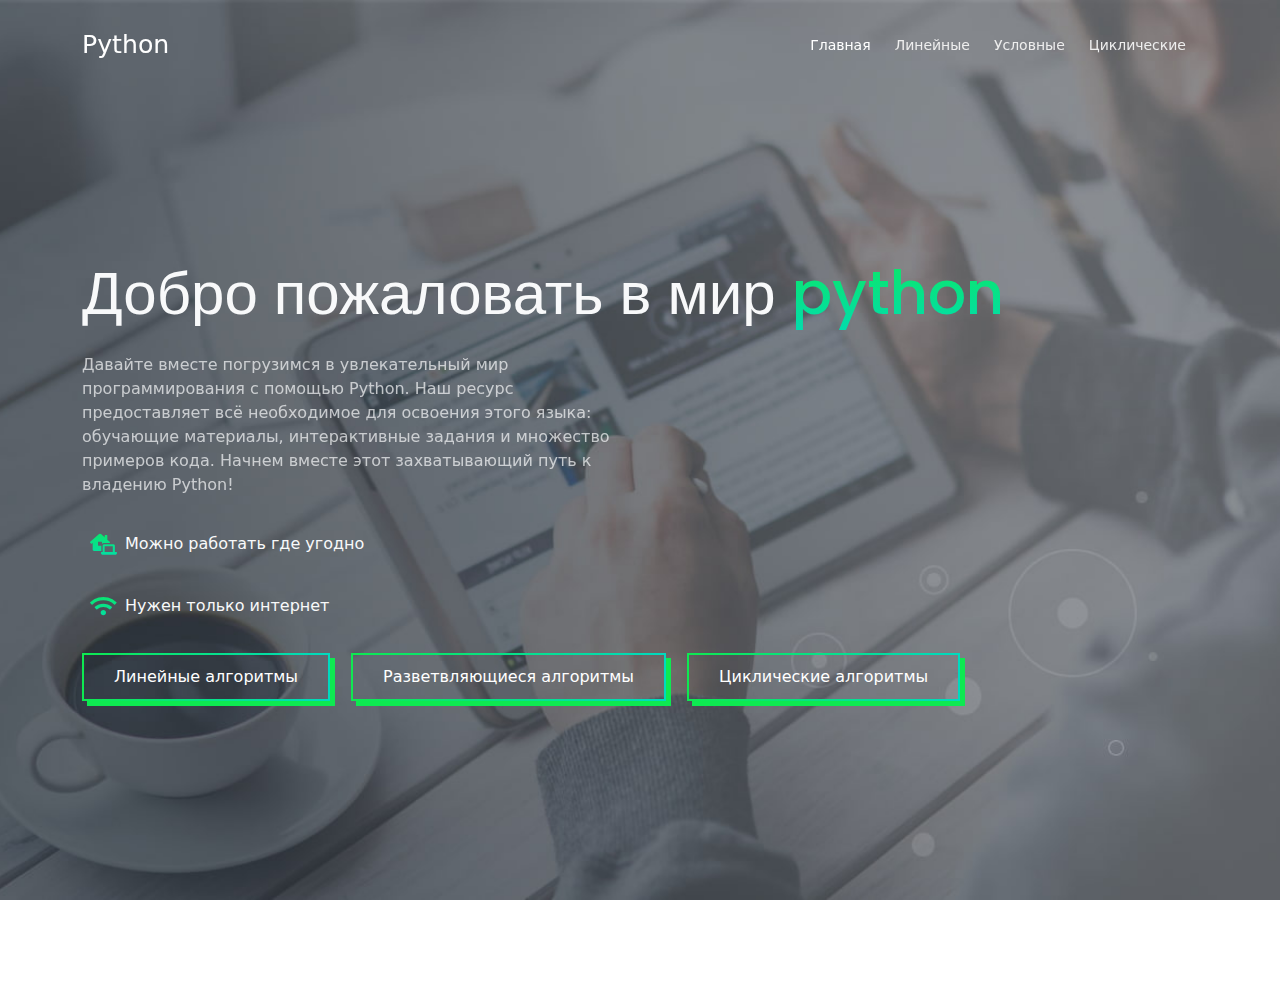
<file: index.html>
<!DOCTYPE html>
<html lang="en">
<head>
    <meta charset="UTF-8">
    <meta name="viewport" content="width=device-width, initial-scale=1, shrink-to-fit=no">


    <!-- Webpage Title -->
    <title>Изучение Python</title>

    <!-- Styles -->
    <link href="https://fonts.googleapis.com/css2?family=Poppins:wght@400;500;700&display=swap" rel="stylesheet">
    <link href="./css/bootstrap.min.css" rel="stylesheet">
    <link href="./css/fontawesome-all.min.css" rel="stylesheet">
    <link href="./css/aos.min.css" rel="stylesheet">
    <link href="./css/swiper.css" rel="stylesheet">
    <link href="./css/style.css" rel="stylesheet">

    <!-- Favicon -->
    <link rel="icon" type="image/png" href="icon.svg" />
</head>
<body>
    
    <!-- Navigation -->
    <nav id="navbar" class="navbar navbar-expand-lg fixed-top navbar-dark" aria-label="Main navigation">
        <div class="container">

            <!-- Image Logo -->
            <!-- <a class="navbar-brand logo-image" href="index.html"><img src="images/logo.svg" alt="alternative"></a> -->

            <!-- Text Logo - Use this if you don't have a graphic logo -->
            <a class="navbar-brand logo-text" href="index.html">Python</a>

            <button class="navbar-toggler p-0 border-0" type="button" id="navbarSideCollapse" aria-label="Toggle navigation">
                <span class="navbar-toggler-icon"></span>
            </button>

            <div class="navbar-collapse offcanvas-collapse" id="navbarsExampleDefault" >
                <ul class="navbar-nav ms-auto navbar-nav-scroll">
                    <li class="nav-item">
                        <a class="nav-link active" aria-current="page" href="#header">Главная</a>
                    </li>
                    <li class="nav-item">
                        <a class="nav-link" href="linear.html">Линейные</a>
                    </li>
                    <li class="nav-item">
                        <a class="nav-link" href="condition.html">Условные</a>
                    </li>
                    <li class="nav-item">
                        <a class="nav-link" href="cyclic.html">Циклические</a>
                    </li>
                </ul>

            </div> <!-- end of navbar-collapse -->
        </div> <!-- end of container -->
    </nav> <!-- end of navbar -->
    <!-- end of navigation -->


    <!-- Home -->
    <section class="home py-5 d-flex align-items-center" id="header">
        <div class="container text-light py-5"  data-aos="fade-right"> 
            <h1 class="headline">Добро пожаловать в мир <span class="home_text">python</span><br></h1>
            <p class="para para-light py-3">Давайте вместе погрузимся в увлекательный мир программирования с помощью Python. Наш ресурс предоставляет всё необходимое для освоения этого языка: обучающие материалы, интерактивные задания и множество примеров кода. Начнем вместе этот захватывающий путь к владению Python!</p>
            <div class="d-flex align-items-center">
                <p class="p-2"><i class="fas fa-laptop-house fa-lg"></i></p>
                <p>Можно работать где угодно</p>  
            </div>
            <div class="d-flex align-items-center">
                <p class="p-2"><i class="fas fa-wifi fa-lg"></i></p>
                <p>Нужен только интернет</p>  
            </div>
            <div class="my-3">
                <a class="btn me-3 mb-3" href="linear.html">Линейные алгоритмы</a>
                <a class="btn me-3 mb-3" href="condition.html">Разветвляющиеся алгоритмы</a>
                <a class="btn mb-3" href="cyclic.html">Циклические алгоритмы</a>
            </div>
        </div> <!-- end of container -->
    </section> <!-- end of home -->

    <!-- Scripts -->
    <script src="./js/bootstrap.min.js"></script><!-- Bootstrap framework -->
    <script src="./js/purecounter.min.js"></script> <!-- Purecounter counter for statistics numbers -->
    <script src="./js/swiper.min.js"></script><!-- Swiper for image and text sliders -->
    <script src="./js/aos.js"></script><!-- AOS on Animation Scroll -->
    <script src="./js/script.js"></script>  <!-- Custom scripts -->
</body>
</html>
</file>
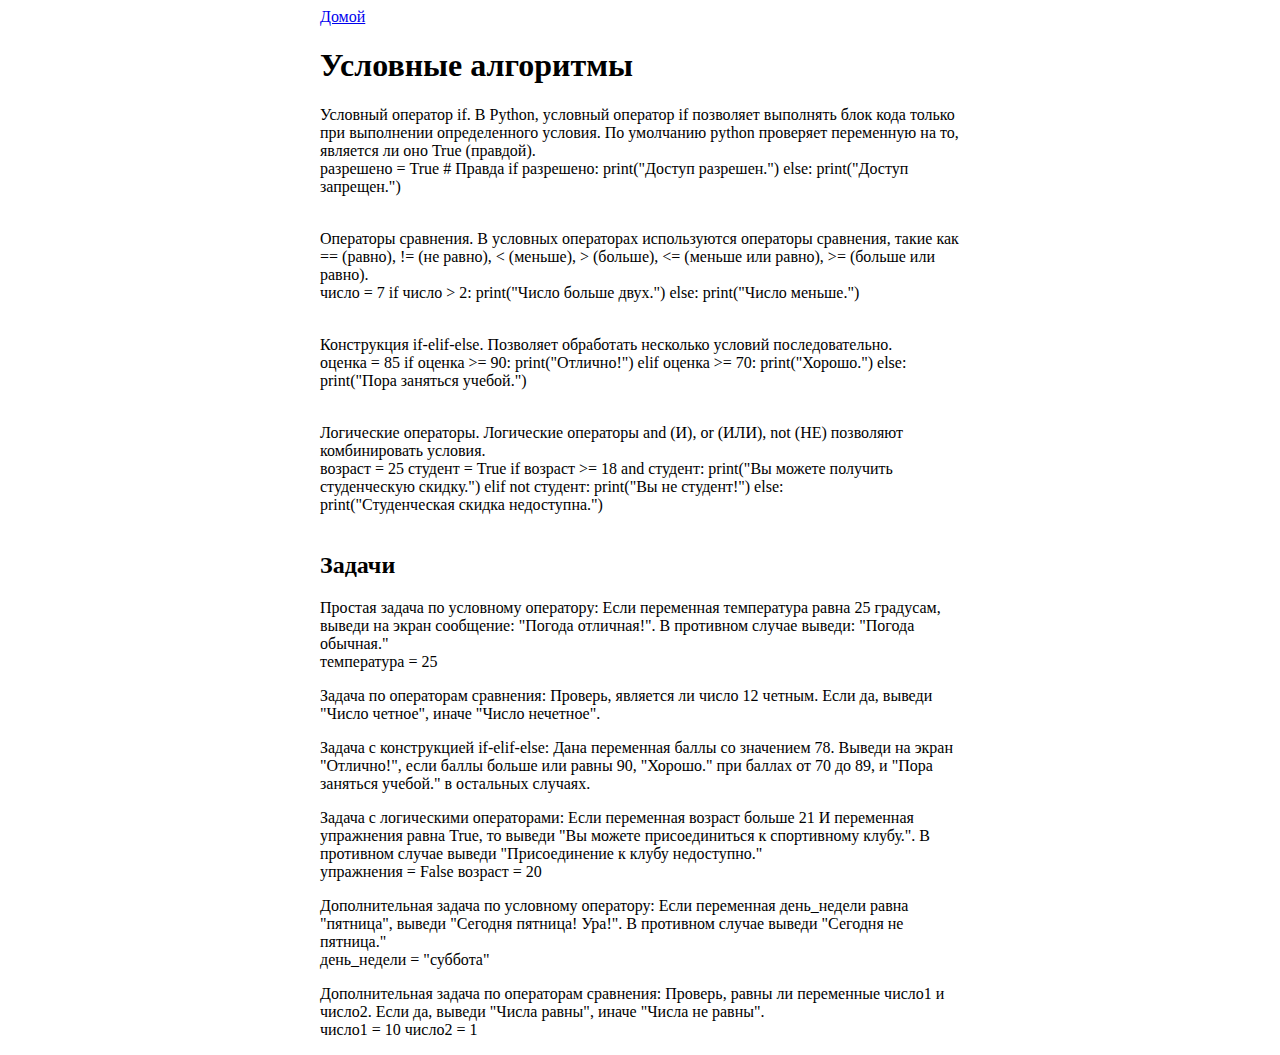
<file: condition.html>
<!DOCTYPE html>
<html lang="en">
	<head>
		<meta charset="utf-8" />
		<meta name="viewport" content="width=device-width,initial-scale=1" />

		<title>Условные алгоритмы</title>

		<link rel="icon" type="image/png" href="icon.svg" />
		<link
			rel="stylesheet"
			href="https://pyscript.net/latest/pyscript.css"
		/>

		<link rel="stylesheet" href="./index.css" />
	</head>
	<body>
		<a href="index.html">Домой</a>
		<h1>Условные алгоритмы</h1>
		<!-- <nav class="navbar" style="background-color: #000000">
			<div class="app-header">
				<a href="/">
					<img src="./logo.png" class="logo" />
				</a>
				<a class="title" href="" style="color: #f0ab3c"
					>PyScript REPL</a
				>
			</div>
		</nav> -->
		<section class="pyscript">
			Условный оператор if. В Python, условный оператор if позволяет выполнять блок кода только при выполнении определенного условия. По умолчанию python проверяет переменную на то, является ли оно True (правдой).
			<br />
			<div style="margin-right: 3rem">
				<py-repl id="repl1">
					разрешено = True # Правда
					if разрешено:
						print("Доступ разрешен.")
					else:
						print("Доступ запрещен.")					
				</py-repl>
			</div>
			<br />
		</section>

		<section class="pyscript">
			Операторы сравнения.
В условных операторах используются операторы сравнения, такие как == (равно), != (не равно), < (меньше), > (больше), <= (меньше или равно), >= (больше или равно).

			<br />
			<div style="margin-right: 3rem">
				<py-repl id="repl2">
					число = 7
if число > 2:
    print("Число больше двух.")
else:
    print("Число меньше.")



					
				</py-repl>
			</div>
			<br />
		</section>

		<section class="pyscript">
			Конструкция if-elif-else.
Позволяет обработать несколько условий последовательно.

			<br />
			<div style="margin-right: 3rem">
				<py-repl id="repl3">
					оценка = 85
if оценка >= 90:
    print("Отлично!")
elif оценка >= 70:
    print("Хорошо.")
else:
    print("Пора заняться учебой.")

				</py-repl>
			</div>
			<br />
		</section>


		<section class="pyscript">
			Логические операторы.
Логические операторы and (И), or (ИЛИ), not (НЕ)  позволяют комбинировать условия.

			<br />
			<div style="margin-right: 3rem">
				<py-repl id="repl4">
					возраст = 25
студент = True


if возраст >= 18 and студент:
    print("Вы можете получить студенческую скидку.")
elif not студент:
    print("Вы не студент!")
else:
    print("Студенческая скидка недоступна.")

				</py-repl>
			</div>
			<br />
		</section>


		<h2>Задачи</h2>
		<section class="pyscript">
			Простая задача по условному оператору:
Если переменная температура равна 25 градусам, выведи на экран сообщение: "Погода отличная!". В противном случае выведи: "Погода обычная."
		
			<br />
			<div style="margin-right: 3rem">
				<py-repl id="taskrepl1">
					температура = 25
				</py-repl>
			</div>
			<div id="isMatch1"></div>
		</section>
		<section class="pyscript">
			Задача по операторам сравнения:
Проверь, является ли число 12 четным. Если да, выведи "Число четное", иначе "Число нечетное".
		
			<br />
			<div style="margin-right: 3rem">
				<py-repl id="taskrepl2"></py-repl>
			</div>
			<div id="isMatch2"></div>
		</section>
		<section class="pyscript">
			Задача с конструкцией if-elif-else:
Дана переменная баллы со значением 78. Выведи на экран "Отлично!", если баллы больше или равны 90, "Хорошо." при баллах от 70 до 89, и "Пора заняться учебой." в остальных случаях.
		
			<br />
			<div style="margin-right: 3rem">
				<py-repl id="taskrepl3">

				</py-repl>
			</div>
			<div id="isMatch3"></div>
		</section>
		<section class="pyscript">
			Задача с логическими операторами:
Если переменная возраст больше 21 И переменная упражнения равна True, то выведи "Вы можете присоединиться к спортивному клубу.". В противном случае выведи "Присоединение к клубу недоступно."
		
			<br />
			<div style="margin-right: 3rem">
				<py-repl id="taskrepl4">
					упражнения = False
					возраст = 20
				</py-repl>
			</div>
			<div id="isMatch4"></div>
		</section>
		<section class="pyscript">
			Дополнительная задача по условному оператору:
Если переменная день_недели равна "пятница", выведи "Сегодня пятница! Ура!". В противном случае выведи "Сегодня не пятница."
		
			<br />
			<div style="margin-right: 3rem">
				<py-repl id="taskrepl5">
					день_недели = "суббота"
				</py-repl>
			</div>
			<div id="isMatch5"></div>
		</section>
		<section class="pyscript">
			Дополнительная задача по операторам сравнения:
Проверь, равны ли переменные число1 и число2. Если да, выведи "Числа равны", иначе "Числа не равны".
		
			<br />
			<div style="margin-right: 3rem">
				<py-repl id="taskrepl6">
					число1 = 10
					число2 = 1
				</py-repl>
			</div>
			<div id="isMatch6"></div>
		</section>
				<script src="https://pyscript.net/latest/pyscript.js"></script>
		<script src="condition.js"></script>
	</body>
</html>
</file>
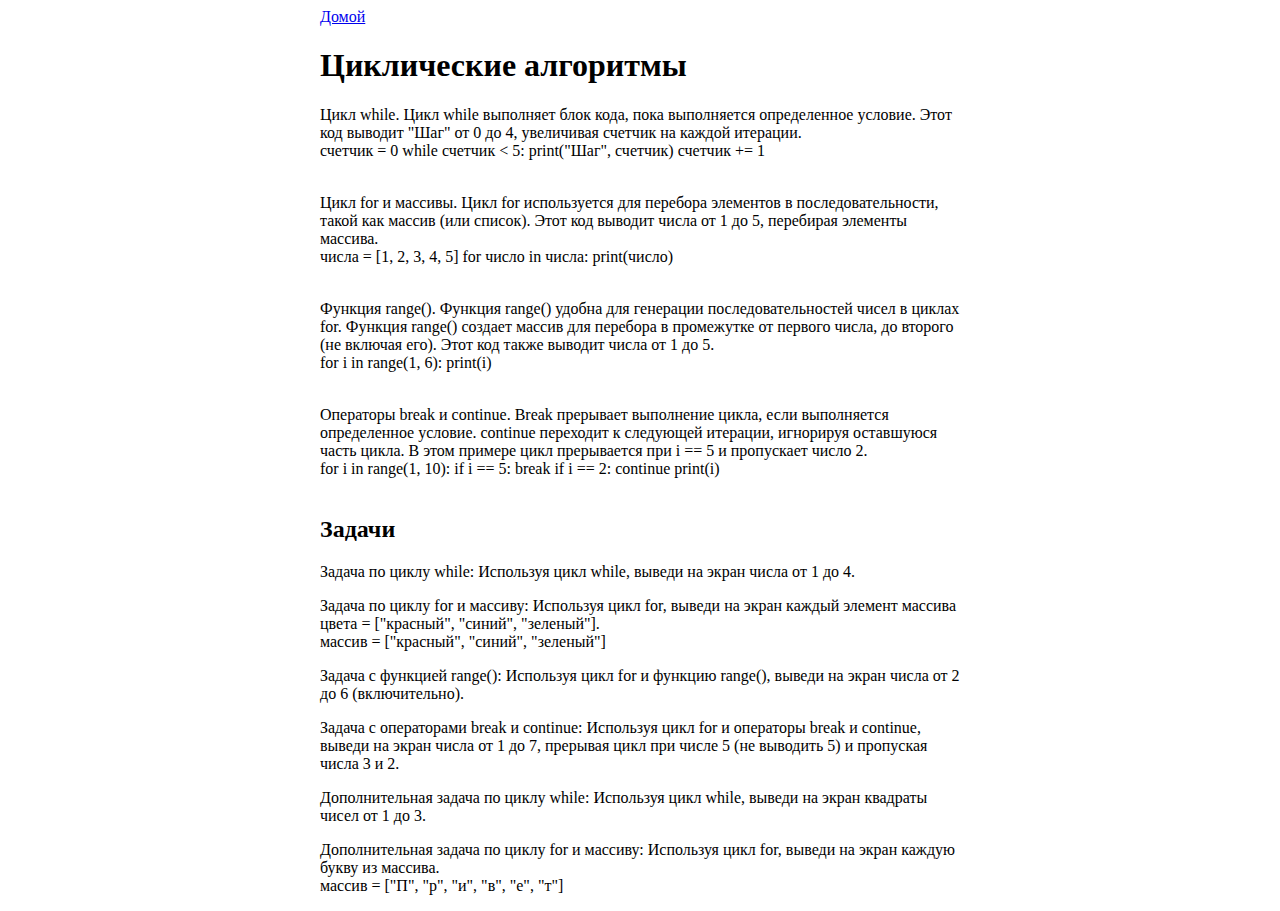
<file: cyclic.html>
<!DOCTYPE html>
<html lang="en">
	<head>
		<meta charset="utf-8" />
		<meta name="viewport" content="width=device-width,initial-scale=1" />

		<title>Циклические алгоритмы</title>

		<link rel="icon" type="image/png" href="icon.svg" />
		<link
			rel="stylesheet"
			href="https://pyscript.net/latest/pyscript.css"
		/>

		<link rel="stylesheet" href="./index.css" />
	</head>
	<body>
		<a href="index.html">Домой</a>
		<h1>Циклические алгоритмы</h1>
		<!-- <nav class="navbar" style="background-color: #000000">
			<div class="app-header">
				<a href="/">
					<img src="./logo.png" class="logo" />
				</a>
				<a class="title" href="" style="color: #f0ab3c"
					>PyScript REPL</a
				>
			</div>
		</nav> -->
		<section class="pyscript">
			Цикл while.
Цикл while выполняет блок кода, пока выполняется определенное условие. Этот код выводит "Шаг" от 0 до 4, увеличивая счетчик на каждой итерации.

			<br />
			<div style="margin-right: 3rem">
				<py-repl id="repl1">
счетчик = 0

while счетчик < 5:
	print("Шаг", счетчик)
	счетчик += 1
				
				</py-repl>
			</div>
			<br />
		</section>

		<section class="pyscript">
			Цикл for и массивы.
			Цикл for используется для перебора элементов в последовательности, такой как массив (или список). Этот код выводит числа от 1 до 5, перебирая элементы массива.

			

			<br />
			<div style="margin-right: 3rem">
				<py-repl id="repl2">
					числа = [1, 2, 3, 4, 5]

					for число in числа:
						print(число)					
				</py-repl>
			</div>
			<br />
		</section>

		<section class="pyscript">
			Функция range().
			Функция range() удобна для генерации последовательностей чисел в циклах for. Функция range() создает массив для перебора в промежутке от первого числа, до второго (не включая его). Этот код также выводит числа от 1 до 5.

			

			<br />
			<div style="margin-right: 3rem">
				<py-repl id="repl3">
					for i in range(1, 6):
						print(i)

				</py-repl>
			</div>
			<br />
		</section>


		<section class="pyscript">
			Операторы break и continue.
			Break прерывает выполнение цикла, если выполняется определенное условие.
			continue переходит к следующей итерации, игнорируя оставшуюся часть цикла. В этом примере цикл прерывается при i == 5 и пропускает число 2.
			

			<br />
			<div style="margin-right: 3rem">
				<py-repl id="repl4">
				for i in range(1, 10):
					if i == 5:
						break
					if i == 2:
						continue
					print(i)
				
				</py-repl>
			</div>
			<br />
		</section>


		<h2>Задачи</h2>
		<section class="pyscript">
			Задача по циклу while:
Используя цикл while, выведи на экран числа от 1 до 4.

			<br />
			<div style="margin-right: 3rem">
				<py-repl id="taskrepl1">
					
				</py-repl>
			</div>
			<div id="isMatch1"></div>
		</section>
		<section class="pyscript">
			Задача по циклу for и массиву:
Используя цикл for, выведи на экран каждый элемент массива цвета = ["красный", "синий", "зеленый"].
		
			<br />
			<div style="margin-right: 3rem">
				<py-repl id="taskrepl2">
					массив = ["красный", "синий", "зеленый"]
				</py-repl>
			</div>
			<div id="isMatch2"></div>
		</section>
		<section class="pyscript">
			Задача с функцией range():
			Используя цикл for и функцию range(), выведи на экран числа от 2 до 6 (включительно).
		
			<br />
			<div style="margin-right: 3rem">
				<py-repl id="taskrepl3">

				</py-repl>
			</div>
			<div id="isMatch3"></div>
		</section>
		<section class="pyscript">
			Задача с операторами break и continue:
Используя цикл for и операторы break и continue, выведи на экран числа от 1 до 7, прерывая цикл при числе 5 (не выводить 5) и пропуская числа 3 и 2.
			<br />
			<div style="margin-right: 3rem">
				<py-repl id="taskrepl4">

				</py-repl>
			</div>
			<div id="isMatch4"></div>
		</section>
		<section class="pyscript">
			Дополнительная задача по циклу while:
Используя цикл while, выведи на экран квадраты чисел от 1 до 3.
		
			<br />
			<div style="margin-right: 3rem">
				<py-repl id="taskrepl5">

				</py-repl>
			</div>
			<div id="isMatch5"></div>
		</section>
		<section class="pyscript">
			Дополнительная задача по циклу for и массиву:
			Используя цикл for, выведи на экран каждую букву из массива.
		
			<br />
			<div style="margin-right: 3rem">
				<py-repl id="taskrepl6">
					массив = ["П", "р", "и", "в", "е", "т"]
				</py-repl>
			</div>
			<div id="isMatch6"></div>
		</section>
				<script src="https://pyscript.net/latest/pyscript.js"></script>
		<script src="cyclic.js"></script>
	</body>
</html>
</file>
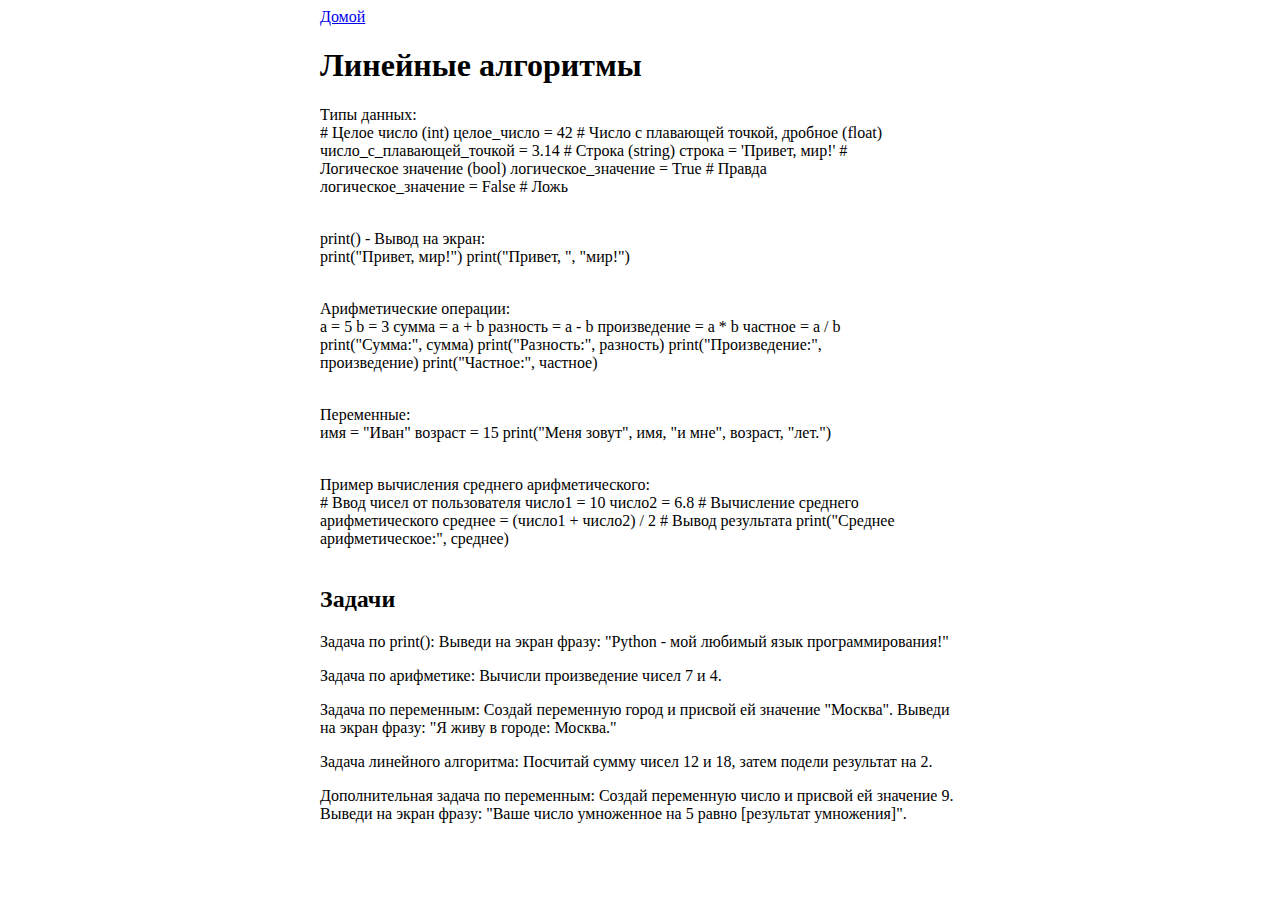
<file: linear.html>
<!DOCTYPE html>
<html lang="en">
	<head>
		<meta charset="utf-8" />
		<meta name="viewport" content="width=device-width,initial-scale=1" />

		<title>Линейные алгоритмы</title>
		<link rel="icon" type="image/png" href="icon.svg" />
		<link
			rel="stylesheet"
			href="https://pyscript.net/latest/pyscript.css"
		/>

		<link rel="stylesheet" href="./index.css" />
	</head>
	<body>
		<a href="index.html">Домой</a>
		<h1>Линейные алгоритмы</h1>
		<!-- <nav class="navbar" style="background-color: #000000">
			<div class="app-header">
				<a href="/">
					<img src="./logo.png" class="logo" />
				</a>
				<a class="title" href="" style="color: #f0ab3c"
					>PyScript REPL</a
				>
			</div>
		</nav> -->
		<section class="pyscript">
			Типы данных:
			<br />
			<div style="margin-right: 3rem">
				<py-repl id="repl1">
# Целое число (int)
целое_число = 42


# Число с плавающей точкой, дробное (float)
число_с_плавающей_точкой = 3.14


# Строка (string)
строка = 'Привет, мир!'


# Логическое значение (bool)
логическое_значение = True # Правда
логическое_значение = False # Ложь
				</py-repl>
			</div>
			<br />
		</section>

		<section class="pyscript">
			print() - Вывод на экран:
			<br />
			<div style="margin-right: 3rem">
				<py-repl id="repl2">
					print("Привет, мир!")
					print("Привет, ", "мир!")
					
				</py-repl>
			</div>
			<br />
		</section>

		<section class="pyscript">
			Арифметические операции:
			<br />
			<div style="margin-right: 3rem">
				<py-repl id="repl3">
					a = 5
					b = 3
					
					
					сумма = a + b
					разность = a - b
					произведение = a * b
					частное = a / b
					
					
					print("Сумма:", сумма)
					print("Разность:", разность)
					print("Произведение:", произведение)
					print("Частное:", частное)
				</py-repl>
			</div>
			<br />
		</section>


		<section class="pyscript">
			Переменные:
			<br />
			<div style="margin-right: 3rem">
				<py-repl id="repl4">
					имя = "Иван"
					возраст = 15
					
					
					print("Меня зовут", имя, "и мне", возраст, "лет.")
					
				</py-repl>
			</div>
			<br />
		</section>
		<section class="pyscript">
			Пример вычисления среднего арифметического:
			<br />
			<div style="margin-right: 3rem">
				<py-repl id="repl5" >
					# Ввод чисел от пользователя
					число1 = 10
					число2 = 6.8
					
					
					# Вычисление среднего арифметического
					среднее = (число1 + число2) / 2
					
					
					# Вывод результата
					print("Среднее арифметическое:", среднее)
				</py-repl>
			</div>
			<br />
		</section>


		<h2>Задачи</h2>
		<section class="pyscript">
			Задача по print(): Выведи на экран фразу: "Python - мой любимый язык
			программирования!"
		
			<br />
			<div style="margin-right: 3rem">
				<py-repl id="taskrepl1">
				</py-repl>
			</div>
			<div id="isMatch1"></div>
		</section>
		<section class="pyscript">
			Задача по арифметике: Вычисли произведение чисел 7 и 4.
		
			<br />
			<div style="margin-right: 3rem">
				<py-repl id="taskrepl2"></py-repl>
			</div>
			<div id="isMatch2"></div>
		</section>
		<section class="pyscript">
			Задача по переменным: Создай переменную город и присвой ей значение
			"Москва". Выведи на экран фразу: "Я живу в городе: Москва."
		
			<br />
			<div style="margin-right: 3rem">
				<py-repl id="taskrepl3">

				</py-repl>
			</div>
			<div id="isMatch3"></div>
		</section>
		<section class="pyscript">
			Задача линейного алгоритма: Посчитай сумму чисел 12 и 18, затем подели
			результат на 2.
		
			<br />
			<div style="margin-right: 3rem">
				<py-repl id="taskrepl4">

				</py-repl>
			</div>
			<div id="isMatch4"></div>
		</section>
		<section class="pyscript">
			Дополнительная задача по переменным: Создай переменную число и присвой ей
			значение 9. Выведи на экран фразу: "Ваше число умноженное на 5 равно
			[результат умножения]".
		
			<br />
			<div style="margin-right: 3rem">
				<py-repl id="taskrepl5">

				</py-repl>
			</div>
			<div id="isMatch5"></div>
		</section>
				<script src="https://pyscript.net/latest/pyscript.js"></script>
		<script src="linear.js"></script>
	</body>
</html>
</file>
<file: css/style.css>
/* Description: Master CSS file */

/*****************************************
Table Of Contents:
- General Styles
- Navigation
- Home
- Information
- Button
- Services
- Plans
- Testimonials
- Newsletter
- Back To Top Button
- Extra Pages
- Media Queries
******************************************/


/**************************/
/*     General Styles     */
/**************************/
:root {
	--primary: #1c262f;
	--primary-light: #212d37;
	--secondary: #0ee951;
	--tertiary: #00dabf;
	--gradient: linear-gradient(to right, #0ee951, #00dabf);
}

h1,
h2,
h3,
h4,
h5,
h6 {
	font-family: "Poppins", sans-serif;
}

h1 {
	font-size: 60px;
	font-weight: 500;
}

button {
	font-family: sans-serif;
}

p,
ul,
h4 {
	margin: 0;
	padding: 0;
}

a {
	color: white;
	text-decoration: none;
}

li {
  	list-style-type: none;
}

/* Section Background */
.home,
.about,
.services,
.plans,
.work,
.contact {
	height: 110vh;
	position: relative;
}

.services,
.work,
.contact,
.testimonial,
.footer {
  	background-color: var(--primary);
}

.about,
.plans,
.company,
.newsletter,
.location {
  	background-color: var(--primary-light);
}

.bottom {
  	background-color: black;
}

/* Gradient Border And Background On Icons */
.home_text,
.home .fas,
.plans .far,
.information .fas,
.work .fas,
.services .fas,
.location .far,
.location .fas {
	padding: 15px 0;
	background: -webkit-gradient(
		linear,
		left top,
		left bottom,
		from(#0ee951),
		to(#00dabf)
	);
	background-clip: text;
	-webkit-background-clip: text;
	-webkit-text-fill-color: transparent;
}

.navbar-nav a:hover,
.footer a:hover,
.footer .fab:hover {
	cursor: pointer;
	background: var(--gradient);
	background-clip: text;
	-webkit-background-clip: text;
	-webkit-text-fill-color: transparent;
}


/**********************/
/*     Navigation     */
/**********************/
.navbar {
	font-weight: 500;
	font-size: 0.875rem;
	line-height: 0.875rem;
	background-color: var(--primary);
	box-shadow: 0 1px 6px 0 rgba(0, 0, 0, 0.025);
}

.navbar .navbar-brand {
	padding-top: 0.25rem;
	padding-bottom: 0.25rem;
}

.navbar .logo-image img {
	width: 108px;
	height: 32px;
}

.navbar .logo-text {
	color: #fff;
	font-weight: 500;
	line-height: 1rem;
	font-size: 1.575rem;
	text-decoration: none;
}

.offcanvas-collapse {
	position: fixed;
	top: 2.75rem; /* adjusts the height between the top of the page and the offcanvas menu */
	bottom: 0;
	left: 100%;
	width: 100%;
	overflow-y: auto;
	visibility: hidden;
	padding-right: 1rem;
	padding-left: 1rem;
	background-color: var(--primary);
	transition: transform 0.2s ease-in-out, visibility 0.2s ease-in-out;
}

.offcanvas-collapse.open {
	visibility: visible;
	transform: translateX(-100%);
}

.navbar .navbar-nav {
	margin-top: 0.75rem;
	margin-bottom: 0.5rem;
}

.navbar .dropdown-menu {
	border: none;
	margin-top: 0.25rem;
	margin-bottom: 0.25rem;
	background-color: var(--primary);
}

.navbar .dropdown-item {
	color: #eee;
	font-weight: 500;
	font-size: 0.875rem;
	line-height: 0.875rem;
	padding-top: 0.625rem;
	text-decoration: none;
	padding-bottom: 0.625rem;
}

.navbar .dropdown-item:hover {
  	background-color: var(--primary);
}

.navbar .dropdown-divider {
	width: 100%;
	height: 1px;
	border: none;
	margin: 0.5rem auto 0.5rem auto;
	background-color: var(--primary-light);
}

.navbar .nav-item .nav-link {
	color: #eee;
	text-decoration: none;
	padding-top: 0.625rem;
	padding-bottom: 0.625rem;
	transition: all 0.2s ease;
}

.navbar .fa-stack {
	width: 2em;
	font-size: 0.75rem;
	margin-right: 0.25rem;
}

.navbar .fa-stack-2x {
	background: -webkit-gradient(
		linear,
		left top,
		left bottom,
		from(#0ee951),
		to(#00dabf)
	);
	background-clip: text;
	-webkit-background-clip: text;
	-webkit-text-fill-color: transparent;
	transition: all 0.2s ease;
}

.navbar .fa-stack-1x {
	color: #ffffff;
	transition: all 0.2s ease;
}

.navbar .fa-stack:hover .fa-stack-2x {
  	color: var(--primary);
}

.navbar .fa-stack:hover .fa-stack-1x {
  	color: var(--primary);
}

.navbar .navbar-toggler {
	padding: 0;
	border: none;
	font-size: 1.25rem;
}


/****************/
/*     Home     */
/****************/
.home {
	background-image: url(../assets/images/home.jpg);
	background-size: cover;
	background-position: center;
	background-repeat: no-repeat;
	background-attachment: fixed;
}

.para {
  	width: 50%;
}

.para-light {
  	opacity: 0.7;
}


/***********************/
/*     Information     */
/***********************/
.information .container-fluid .row div:first-child {
  	background-color: var(--primary);
}

.information .container-fluid .row div:last-child {
  	background-color: white;
}

.information .container-fluid .row div:nth-child(2) {
  	background-color: var(--primary-light);
}


/******************/
/*     Button     */
/******************/
.btn {
	color: white;
	border-radius: 0;
	border-width: 2px;
	padding: 10px 30px;
	border-image-slice: 1;
	background-image: none;
	background: transparent;
	border-image-source: var(--gradient);
	box-shadow: 5px 5px 0px 0px var(--secondary);
}

.btn:hover {
	color: white;
	box-shadow: none;
	border-radius: 0;
	padding: 10px 30px;
	transform: translate(5px, 5px);
}

/* Email - Newsletter Button */
.btn-secondary {
	color: black;
	border-width: 2px;
	padding: 10px 30px;
	border-image-slice: 1;
	background-image: none;
	background: transparent;
	border-image-source: var(--gradient);
}

.btn-secondary:hover {
	color: black;
	padding: 10px 30px;
	background-image: var(--gradient);
}

/* Other Pages Button */
.btn-tertiary {
	color: black;
	border-radius: 0;
	border-width: 2px;
	padding: 10px 30px;
	border-image-slice: 1;
	background-image: none;
	background: transparent;
	border-image-source: var(--gradient);
	box-shadow: 5px 5px 0px 0px var(--secondary);
}

.btn-tertiary:hover {
	color: black;
	box-shadow: none;
	border-radius: 0;
	padding: 10px 30px;
	transform: translate(5px, 5px);
}


/********************/
/*     Services     */
/********************/
.services .card {
	padding: 20px;
	border-radius: 0;
	border: 2px solid white;
}

.services .card:hover {
	border: 10px solid;
	transform: scale(1.01);
	border-image-slice: 1;
	border-width: 2px;
	border-image-source: var(--gradient);
	box-shadow: 5px 5px 0px 0px #0ee951;
}


/*****************/
/*     Plans     */
/*****************/
.plans .card {
	padding: 20px;
	border: 2px solid white;
}


/************************/
/*     Testimonials     */
/************************/
.slider-1 {
	padding-top: 8.25rem;
	padding-bottom: 8.5rem;
}

.slider-1 .section-title {
  	text-align: center;
}

.slider-1 .h2-heading {
	text-align: center;
	margin-bottom: 3rem;
}

.testimonial-card {
	border: 10px solid;
	border-image-slice: 1;
	border-width: 3px;
	border-image-source: var(--gradient);
}

.slider-1 .slider-container {
  	position: relative;
}

.slider-1 .swiper-container {
	width: 86%;
	position: static;
}

.slider-1 .swiper-button-prev,
.slider-1 .swiper-button-next {
  	color: var(--primary);
}

.slider-1 .swiper-button-prev:focus,
.slider-1 .swiper-button-next:focus {
	/* even if you can't see it chrome you can see it on mobile device */
	outline: none;
}

.slider-1 .swiper-button-prev {
	left: -14px;
	background-image: url("data:image/svg+xml;charset=utf-8,%3Csvg%20xmlns%3D'http%3A%2F%2Fwww.w3.org%2F2000%2Fsvg'%20viewBox%3D'0%200%2028%2044'%3E%3Cpath%20d%3D'M0%2C22L22%2C0l2.1%2C2.1L4.2%2C22l19.9%2C19.9L22%2C44L0%2C22L0%2C22L0%2C22z'%20fill%3D'%23707375'%2F%3E%3C%2Fsvg%3E");
	background-size: 18px 28px;
}

.slider-1 .swiper-button-next {
	right: -14px;
	background-image: url("data:image/svg+xml;charset=utf-8,%3Csvg%20xmlns%3D'http%3A%2F%2Fwww.w3.org%2F2000%2Fsvg'%20viewBox%3D'0%200%2028%2044'%3E%3Cpath%20d%3D'M27%2C22L27%2C22L5%2C44l-2.1-2.1L22.8%2C22L2.9%2C2.1L5%2C0L27%2C22L27%2C22z'%20fill%3D'%23707375'%2F%3E%3C%2Fsvg%3E");
	background-size: 18px 28px;
}

.slider-1 .card {
	border: none;
	position: relative;
	background-color: transparent;
}

.slider-1 .card-image {
	width: 80px;
	height: 80px;
	margin-left: auto;
	margin-right: auto;
	border-radius: 50%;
	margin-bottom: 1.25rem;
}

.slider-1 .card-body {
  	padding: 0;
}

.slider-1 .testimonial-text {
  	margin-bottom: 0.75rem;
}

.slider-1 .testimonial-author {
	margin-bottom: 0;
	color: #252c38;
}

.slider-1 .avatar {
	width: 70px;
	height: 70px;
	border-radius: 50%;
}

/* Dropdown Menu */
.navbar .dropdown .dropdown-menu {
  	animation: fadeDropdown 0.2s; /* required for the fade animation */
}

@-webkit-keyframes fadeDropdown {
	0% {
		opacity: 0;
	}

	100% {
		opacity: 1;
	}
}

@keyframes fadeDropdown {
	0% {
		opacity: 0;
	}

	100% {
		opacity: 1;
	}
}


/**********************/
/*     Newsletter     */
/**********************/
.form-control-input,
.form-control-textarea {
	width: 100%;
	appearance: none;
	border-radius: 4px;
	font-size: 0.875rem;
	line-height: 1.5rem;
	padding-left: 1.5rem;
	padding-top: 0.775rem;
	padding-bottom: 0.775rem;
}


/******************************/
/*     Back To Top Button     */
/******************************/
#myBtn {
	z-index: 99;
	right: 20px;
	width: 52px;
	height: 52px;
	bottom: 20px;
	border: none;
	outline: none;
	display: none;
	position: fixed;
	cursor: pointer;
	border-radius: 50%;
	background-color: #323137;
}

#myBtn:hover {
  	background-color: #0f0f11;
}

#myBtn img {
	width: 18px;
	margin-left: 0.125rem;
	margin-bottom: 0.25rem;
}


/***********************/
/*     Extra Pages     */
/***********************/
.ex-header {
	padding-top: 8.5rem;
	padding-bottom: 4rem;
	background-color: var(--primary);
}

.ex-header h1 {
  	color: #fff;
}

.ex-basic-1 .list-unstyled .fas {
	font-size: 0.375rem;
	line-height: 1.625rem;
}

.ex-basic-1 .list-unstyled .flex-grow-1 {
  	margin-left: 0.5rem;
}

.ex-basic-1 .text-box {
	padding: 1.25rem 1.25rem 0.5rem 1.25rem;
	background-color: #f7f9fd;
}

.ex-cards-1 .card {
	border: none;
	background-color: transparent;
}

.ex-cards-1 .card .fa-stack {
	width: 2em;
	font-size: 1.125rem;
}

.ex-cards-1 .card .fa-stack-2x {
  	color: var(--secondary);
}

.ex-cards-1 .card .fa-stack-1x {
	width: 2em;
	color: #ffffff;
	font-weight: 700;
	line-height: 2.125rem;
}

.ex-cards-1 .card .list-unstyled .flex-grow-1 {
  	margin-left: 2.25rem;
}

.ex-cards-1 .card .list-unstyled .flex-grow-1 h5 {
	margin-top: 0.125rem;
	margin-bottom: 0.5rem;
}


/*************************/
/*     Media Queries     */
/*************************/
@media only screen and (max-width: 1024px) {
	.services,
	.work,
	.testimonial,
	.about,
	.contact,
	.plans {
		height: 100%;
	}
}

@media (min-width: 992px) {
	.slider-1 .swiper-container {
		width: 92%;
	}

	.slider-1 .swiper-button-prev {
		left: -16px;
		width: 22px;
		background-size: 22px 34px;
	}

	.slider-1 .swiper-button-next {
		right: -16px;
		width: 22px;
		background-size: 22px 34px;
	}

	/* Navigation */
	.navbar {
		box-shadow: none;
		transition: all 0.2s;
		padding-top: 1.75rem;
		background-color: transparent;
	}

	.navbar.top-nav-collapse {
		padding-top: 0.5rem;
		padding-bottom: 0.5rem;
		background-color: var(--primary);
		box-shadow: 0 3px 6px 0 rgba(0, 0, 0, 0.025);
	}

	.offcanvas-collapse {
		position: static;
		top: auto;
		bottom: auto;
		left: auto;
		width: auto;
		padding-right: 0;
		padding-left: 0;
		background-color: transparent;
		overflow-y: visible;
		visibility: visible;
	}

	.offcanvas-collapse.open {
		transform: none;
	}

	.navbar .navbar-nav {
		margin-top: 0;
		margin-bottom: 0;
	}

	.navbar .nav-item .nav-link {
		padding-right: 0.75rem;
		padding-left: 0.75rem;
	}

	.navbar .dropdown-menu {
		padding-top: 0.75rem;
		padding-bottom: 0.875rem;
		box-shadow: 0 3px 3px 1px rgba(0, 0, 0, 0.08);
	}

	.navbar .dropdown-divider {
		width: 90%;
	}

	.navbar .social-icons {
		margin-left: 0.5rem;
	}

	.navbar .fa-stack {
		margin-right: 0;
		margin-left: 0.25rem;
	}
}

@media only screen and (max-width: 540px) {
	h1 {
		font-size: 30px;
	}

	.para {
		width: 100%;
	}

	.swiper-container {
		width: 92%;
	}

	.swiper-button-prev {
		left: -16px;
		width: 22px;
		background-size: 22px 34px;
	}

	.swiper-button-next {
		right: -16px;
		width: 22px;
		background-size: 22px 34px;
	}
}
</file>
<file: index.css>
py-terminal {
	display: none !important;
}
.py-repl-run-button {
	opacity: 1 !important;
}
body {
	width: 50vw;
	margin-right: auto;
	margin-left: auto;
}
@media only screen and (max-width: 600px) {
	/* Применять стили только на устройствах с шириной экрана до 600px (например, телефонах) */
	body {
		width: 100%;
	}
}
.py-repl-output {
	background-color: #e2e2e2;
	margin-top: 0.8rem;
}
section {
	margin-top: 1rem;
	margin-bottom: 1rem;
}
</file>
